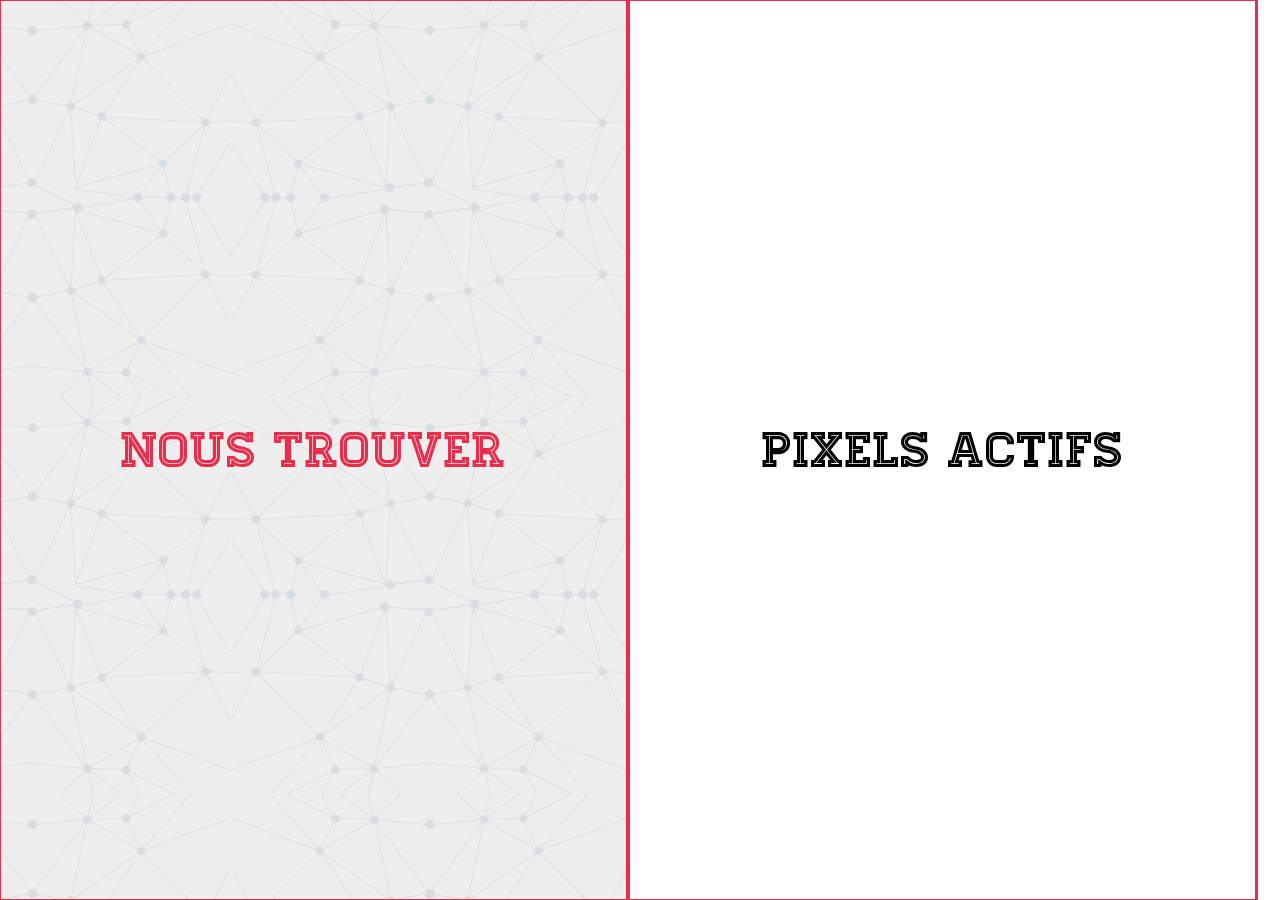
<file: index.html>
<html>
	<head>
		<meta http-equiv="content-type" content="text/html; charset=utf-8" />
		<link href="css/jquery-ui.css" rel="stylesheet" type="text/css" />
		<link href="css/organigram.css" rel="stylesheet" type="text/css" />
		<link href="lib/flippant.css" rel="stylesheet" type="text/css" />
	</head>
	<body>
		<div id="breadcrumb"></div>
		<div id="content"></div>
		<div style="clear:both"></div>
		
		<script type="text/javascript" src="lib/jquery-1.9.1.min.js"></script>
		<script type="text/javascript" src="lib/jquery.address-1.6.min.js?strict=false&wrap=true"></script>
		<script type="text/javascript" src="lib/jquery-ui.min.js"></script>
		<script type="text/javascript" src="lib/flippant.min.js"></script>
		<script type="text/javascript" src="lib/underscore-1.4.4.min.js"></script>
		<script type="text/javascript" src="js/organigramData.js"></script>
		<script type="text/javascript" src="js/jsonMason.js"></script>
		<script>
			(function () {
				phOrganigram = new Organigram(organigramData);
				orgaHTML = phOrganigram.render(phOrganigram.data);
				$("#content").append(orgaHTML);
				phOrganigram.activeElements();
				log("-----------------------------");
				dir(self.clickIds);
				
				//history jquery pluggin
				$.address.change(function(event) {  
                    log("log",event.value);
                }).internalChange(function(event) {
	                log('internalChange: "' + event.value + '"');
	            }).bind('externalChange', {msg: 'The value of the event is "{value}".'}, function(event) {
	                if(event.value == "")
					   activate("door1","door2",null);
					else if(phOrganigram.activateIdsActions[event.value])
					   phOrganigram.activateIdsActions[event.value]();
					else
					   log("not found "+event.value+" nothing to apply ");   
	            });
				
            }());
		</script>
	</body>
</html>
</file>
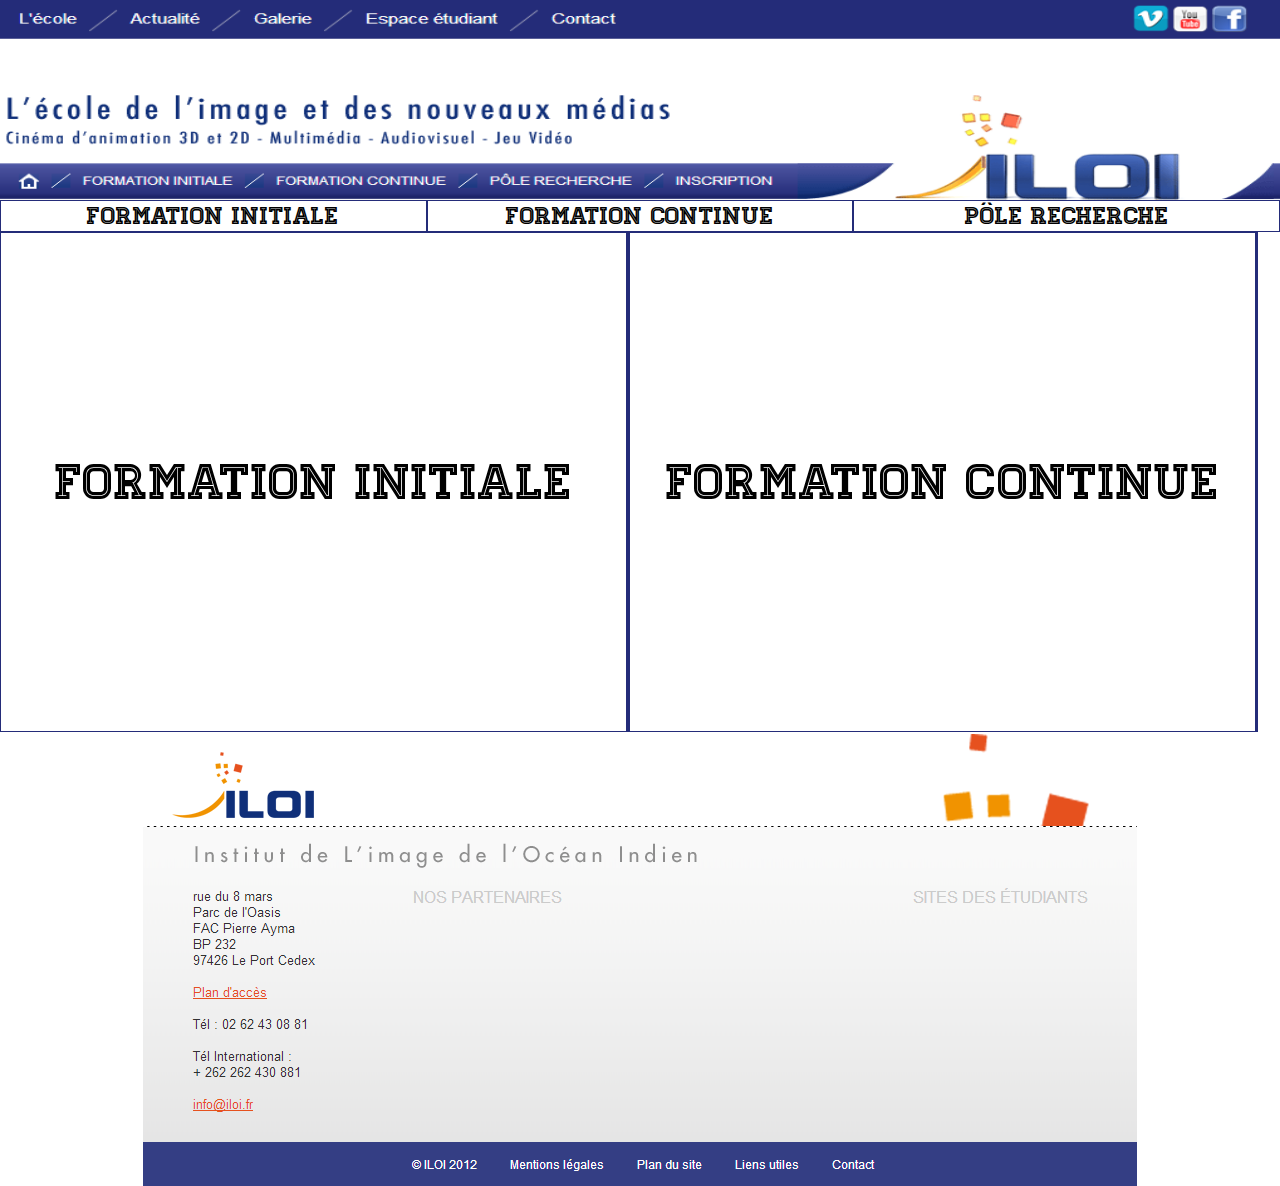
<file: iloi.html>
<html>
	<head>
		<meta http-equiv="content-type" content="text/html; charset=utf-8" />
		<link href="css/jquery-ui.css" rel="stylesheet" type="text/css" />
		<link href="css/iloi.css" rel="stylesheet" type="text/css" />
		<link href="lib/flippant.css" rel="stylesheet" type="text/css" />
	</head>
	<body>
		<div id="header">
			<img src="img/iloi/header.png" style="width:100%;height:200px;"/>
		</div>
        <div style="clear:both"></div>
		<div id="content"></div>
		<div style="clear:both"></div>
		<div id="footer" style="text-align: center;">
			<img src="img/iloi/footer.png" style="width:994px;margin:0px auto;"/>
		</div>
		<script type="text/javascript" src="lib/jquery-1.9.1.min.js"></script>
		<script type="text/javascript" src="lib/jquery-ui.min.js"></script>
		<script type="text/javascript" src="lib/flippant.min.js"></script>
		<script type="text/javascript" src="lib/underscore-1.4.4.min.js"></script>
		<script type="text/javascript" src="js/iloi.js"></script>
		<script type="text/javascript" src="js/jsonMason.js"></script>
		<script>
			(function () {
                phOrganigram = new Organigram(organigramData);
				orgaHTML = phOrganigram.render(phOrganigram.data);
				$("#content").append(orgaHTML);
				phOrganigram.activeElements();
				log("-----------------------------");
				dir(self.clickIds);
            }());

		</script>
	</body>
</html>
</file>
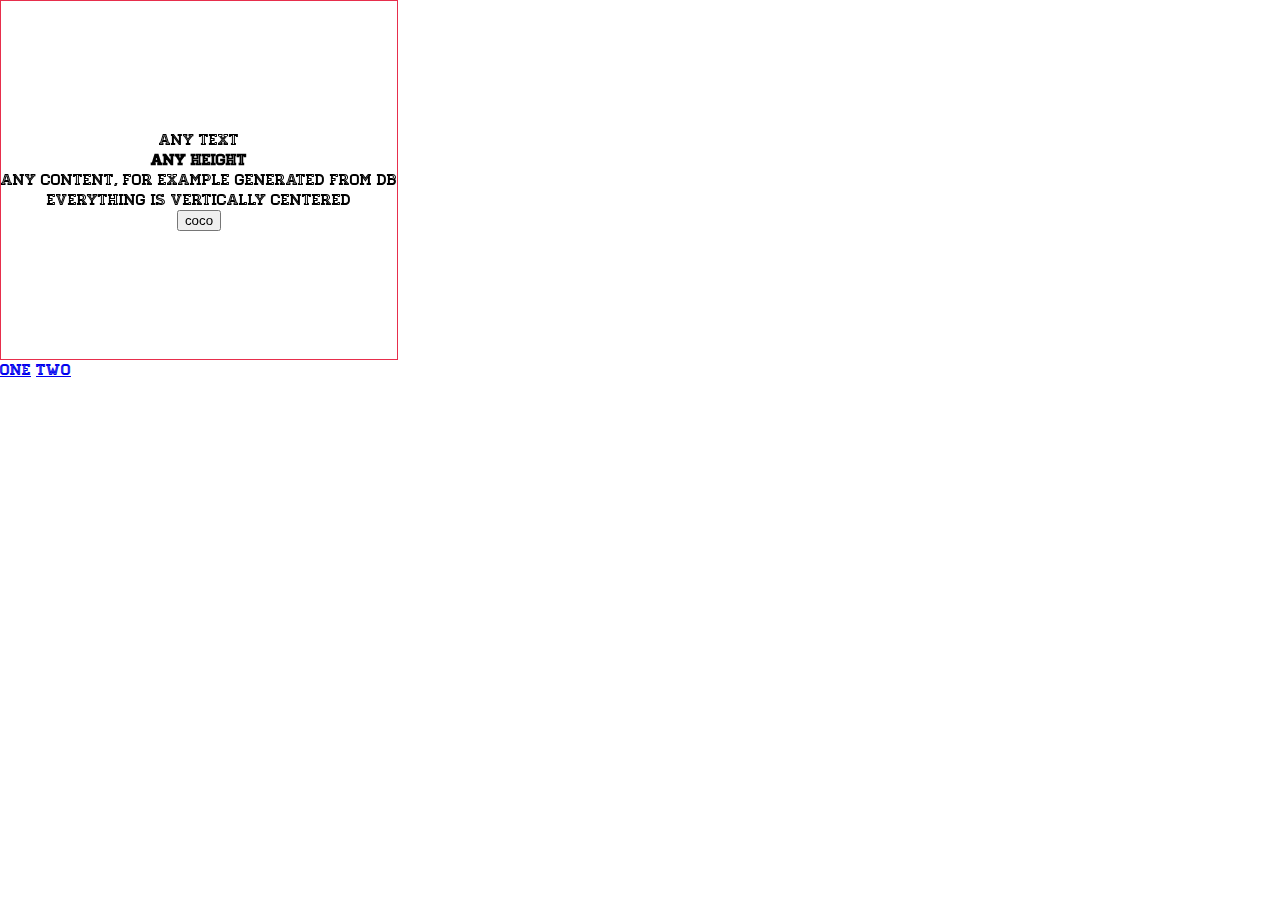
<file: test.html>
<html>
    <head>
        <meta http-equiv="content-type" content="text/html; charset=utf-8" />
        <link href="css/jquery-ui.css" rel="stylesheet" type="text/css" />
        <link href="css/organigram.css" rel="stylesheet" type="text/css" />
		<link href="lib/flippant.css" rel="stylesheet" type="text/css" />
		<script type="text/javascript" src="lib/flippant.min.js"></script>
		
		<style type="text/css">
        #outer {height: 40%; overflow: hidden; position: relative;display: table; position: static;text-align:center}
        #middle {display: table-cell; vertical-align: middle; width: 100%; position: static;}
        
        
    </style>
    </head>
    <body>
    	<ul>
    		<li id="outer">
			    <div id="middle" class="flippant">
		            any text<br>
		            <b>any height</b><br>
		            any content, for example generated from DB<br>
		            everything is vertically centered<br>
					<input type="button" id="coco" value="coco"/>
					
			    </div>
				<div id="back" class="hidden">
				     <h1>I'm the back!</h1>
					 <input type='button' class='kiki' value='kiki'/>
				</div>
		    </li>
		</ul>
		<a id="one" href="#">One</a>
        <a id="two" href="#">Two</a>
		<script type="text/javascript" src="lib/jquery-1.9.1.min.js"></script>
        <script type="text/javascript" src="lib/jquery-ui.min.js"></script>
        <script type="text/javascript" src="lib/flippant.min.js"></script>
		<script>
			var back;
			var json = {coco:"titu",dede:{titi:this.coco},test:function(){alert('test')}};
			$("#coco").click(function(){
		      back = flippant.flip($('#middle')[0], $('#back').html());
			  $(".kiki").click( function(){
	              back.close();
	            });
			});
			var tmp = json.test;
            json.test = function(source){
                console.log("pre test");
                tmp(source);
                console.log("post test");
            };
				
			$("#one").click(json.test);
			$("#two").click(json.test);
			
			
		</script>
    </body>
</html>
</file>
<file: css/organigram.css>
/*
 * bleu clair: #3FB0FC
 * bleu foncé : #485872
 * jaune : #E7F500
 * rose : #E72E4C
 * blanc : #ECECEC
 * */
@font-face
{
font-family: Homestead;
src: url('./Homestead/Homestead-Inline.ttf');
}
body{
	padding:0px;
	margin:0px;
	font-family:"Homestead";
}
.hidden{display:none}
.fl{float:left}
.txt{
	font-size:50px;
    width: 100%;
	text-align: center;
	vertical-align: middle;
    cursor:pointer;
	
}
.txt2{
	background:#E7F500 url('./toilette.png') top right repeat;
}
.topblock{
	overflow: hidden; 
    position: relative;
    display: table; 
    position: static;
    text-align:center;
}
.topblock div{
    border:1px solid #E72E4C;
    display: table-cell; 
    vertical-align: middle; 
    width: 100%; 
    position: static;
}
.block{
	width : 49%;
	border-right:2px solid #E72E4C;
    float:left;
	height:100%;
}
.blockHovered{
	background:#ECECEC url('./toilette.png') top right repeat;
	color:#E72E4C;
}
.blockSelected{
    background:#485872 url('./toile.png') top right repeat;
	color:#E7F500;
	/*opacity:0.6;*/
}
ul{
	list-style:none;  
	padding:0px;
    margin:0px;
	background-color:white;
}
li{
	overflow: hidden; 
	position: relative;
	display: table; 
	position: static;
	text-align:center;
}
li div {
	border:1px solid #E72E4C;
    display: table-cell; 
	vertical-align: middle; 
	width: 100%; 
	position: static;
}
li a {
	
	display:block;
	width:100%;
    height:100%;
	color:black;
	vertical-align: middle;
}
li a:hover {
	background:#ECECEC url('./toilette.png') top right repeat;
	color:#E72E4C;
}
li a:visited {
    /*width:100%;
    height:100%;*/
    background:#E7F500 url('./toilette.png') top right repeat;
    color:#E72E4C;
}
.menuLi {
    font-size:1.5em;
    display:inline;
    float:left;
}
.menuLi div{
    border:1px solid #242C79;
    display: table-cell; 
    vertical-align: middle; 
    width: 100%; 
    position: static;
	background-color:#fff;
}
.clickable{cursor:pointer;color:red}
.active{background-color:grey; font-size:2em}

.debug{
	border : 1px solid red;
}
/*
.door1{background-color : grey}
.door1Selected{background-color : red}
.door1Hover{background-color : pink}

.door2{background-color:orange}*/
</file>
<file: lib/flippant.css>
.flippant {
	transform: perspective(500px) rotateY(0deg);
	-webkit-transform: perspective(500px) rotateY(0deg);
	-moz-transform: perspective(500px) rotateY(0deg);
	/*z-index: 200;*/
}

.flippant-back {
	transform: perspective(500px) rotateY(-180deg);
	-moz-transform: perspective(500px) rotateY(-180deg);
	-webkit-transform: perspective(500px) rotateY(-180deg);
	height: 0;
	/*z-index: 200;*/
}

.flippant, .flippant-back {
	transform-style: preserve-3d;
	-webkit-transform-style: preserve-3d;
	-moz-transform-style: preserve-3d;

	backface-visibility: hidden;
	-webkit-backface-visibility: hidden;
	-moz-backface-visibility: hidden;
}

.flippant, .flipper {
	-o-transition: all .2s ease-in-out;
	-ms-transition: all .2s ease-in-out;
	-moz-transition: all .2s ease-in-out;
	-webkit-transition: all .2s ease-in-out;
	transition: all .2s ease-in-out;
}

.flippant.flipped {
	transform: perspective(500px) rotateY(180deg);
	-moz-transform: perspective(500px) rotateY(180deg);
	-webkit-transform: perspective(500px) rotateY(180deg);

}

.flippant-back.flipped  {
	transform: perspective(500px) rotateY(0deg);
	-moz-transform: perspective(500px) rotateY(0deg);
	-webkit-transform: perspective(500px) rotateY(0deg);
}

.flippant-modal-dark, .flippant-modal-light {
	position: fixed;
	margin: 0;
	top: 2.5%;
	left: 2.5%;
	width: 95%;
	height: 95%;
	padding: 1em;
	box-sizing: border-box;
	background: rgba(0,0,0,0.7);
	box-shadow: 0 0 10px rgba(0,0,0,0.5);
}

.flippant-modal-dark, .flippant-modal-dark p { color: white;}

.flippant-modal-light {
	background: rgba(230,230,230,0.7);
	box-shadow: 3px 3px 6px rgba(0,0,0,0.3);
	border-radius: 5px;
	border: 1px solid #aaa;
}
</file>
<file: css/iloi.css>
/*
 * bleu clair: #3FB0FC
 * bleu foncé : #242C79
 * jaune : #FDAB20
 * rose : #242C79
 * blanc : #ECECEC
 * */
@font-face
{
font-family: Homestead;
src: url('./Homestead/Homestead-Inline.ttf');
}
body{
	padding:0px;
	margin:0px;
	font-family:"Homestead";
}
.hidden{display:none}
.fl{float:left}
.w100{width:100%};
.clear{clear:both}

#content{
	height:500px;
}
.txt{
	font-size:50px;
    width: 100%;
	text-align: center;
	vertical-align: middle;
    cursor:pointer;
	
}
.txt2{
	background:#FDAB20 url('./toilette.png') top right repeat;
}
.topblock{
	overflow: hidden; 
    position: relative;
    display: table; 
    position: static;
    text-align:center;
}
.topblock div{
    border:1px solid #242C79;
    display: table-cell; 
    vertical-align: middle; 
    width: 100%; 
    position: static;
}
.block{
	width : 49%;
	border-right:2px solid #242C79;
    float:left;
	height:100%;
}
.blockHovered{
	background-color:#ECECEC;
	color:#242C79;
}
.blockSelected{
    background-color:#242C79;
	color:#FDAB20;
	/*opacity:0.6;*/
}
ul{
	list-style:none;  
	padding:0px;
    margin:0px;
	background-color:white;
}
li{
	overflow: hidden; 
	position: relative;
	display: table; 
	position: static;
	text-align:center;
}
li div {
	border:1px solid #242C79;
    display: table-cell; 
	vertical-align: middle; 
	width: 100%; 
	position: static;
}
li a {
	display:block;
	width:100%;
    height:100%;
	color:black;
	vertical-align: middle;
}
li a:hover {
	background-color:#ECECEC;
	color:#242C79;
}
li a:visited {
    /*width:100%;
    height:100%;*/
    background-color:#FDAB20;
    color:#242C79;
}

.menuLi {
	font-size:1.5em;
	display:inline;
	float:left;
}
.menuLi div{
    border:1px solid #242C79;
    display: table-cell; 
    vertical-align: middle; 
    width: 100%; 
    position: static;
}
.clickable{cursor:pointer;}
.active{background-color:grey; font-size:2em}

.debug{
	border : 1px solid red;
}
/*
.door1{background-color : grey}
.door1Selected{background-color : red}
.door1Hover{background-color : pink}

.door2{background-color:orange}*/
</file>
